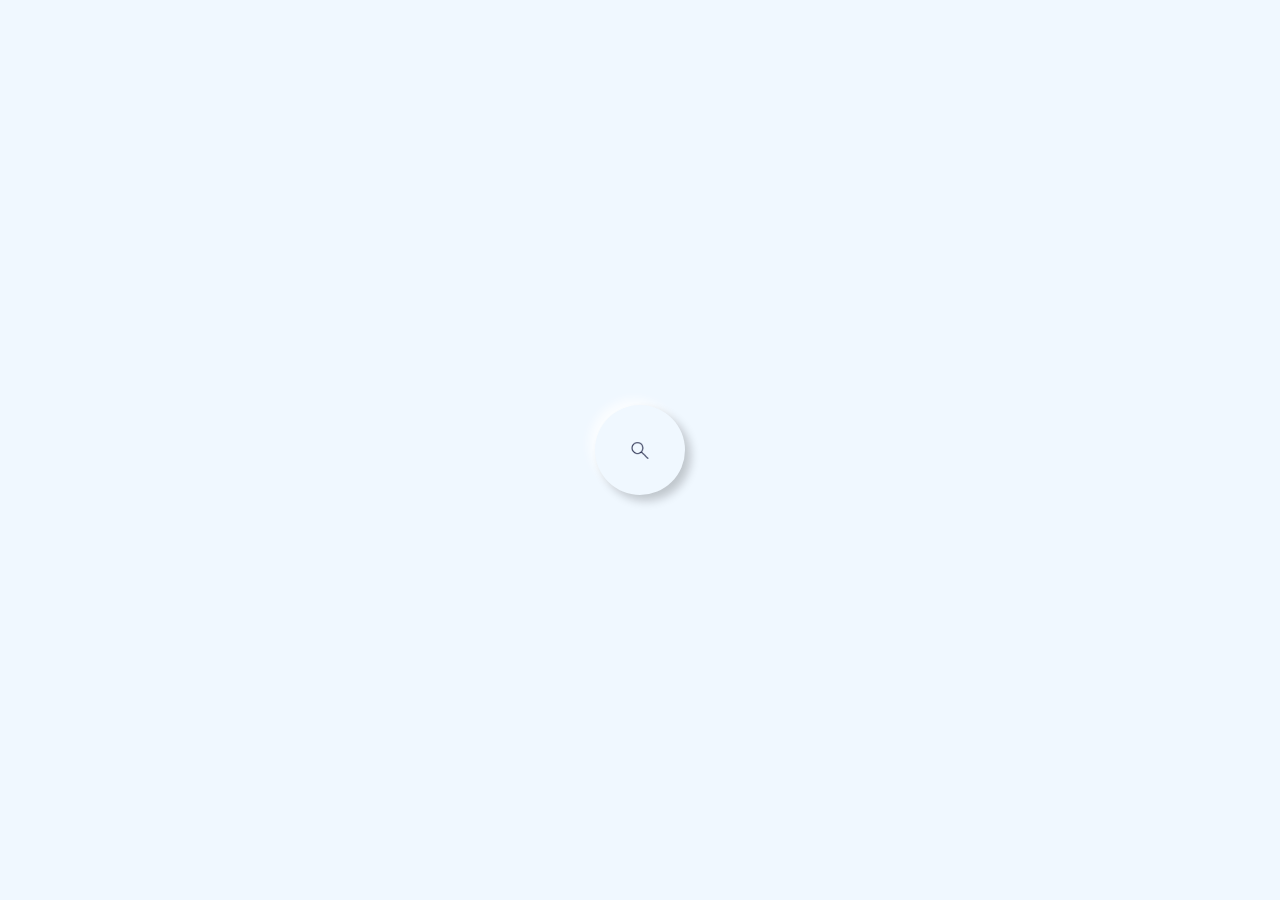
<file: animated-search-bar/index.html>
<!doctype html>
<html lang="en">
  <head>
    <meta charset="UTF-8" />
    <meta name="viewport" content="width=device-width, initial-scale=1.0" />
    <title>Animated Search bar</title>
    <link rel="stylesheet" href="index.css" />
  </head>
  <body>
    <div class="search-bar-container active">
      <img src="search.png" alt="" class="search-img" />
      <input
        type="text"
        name=""
        id=""
        class="search-input"
        placeholder="Search..."
      />
      <img src="microphone.png" alt="" class="mic-img" />
    </div>
    <script src="index.js"></script>
  </body>
</html>
</file>
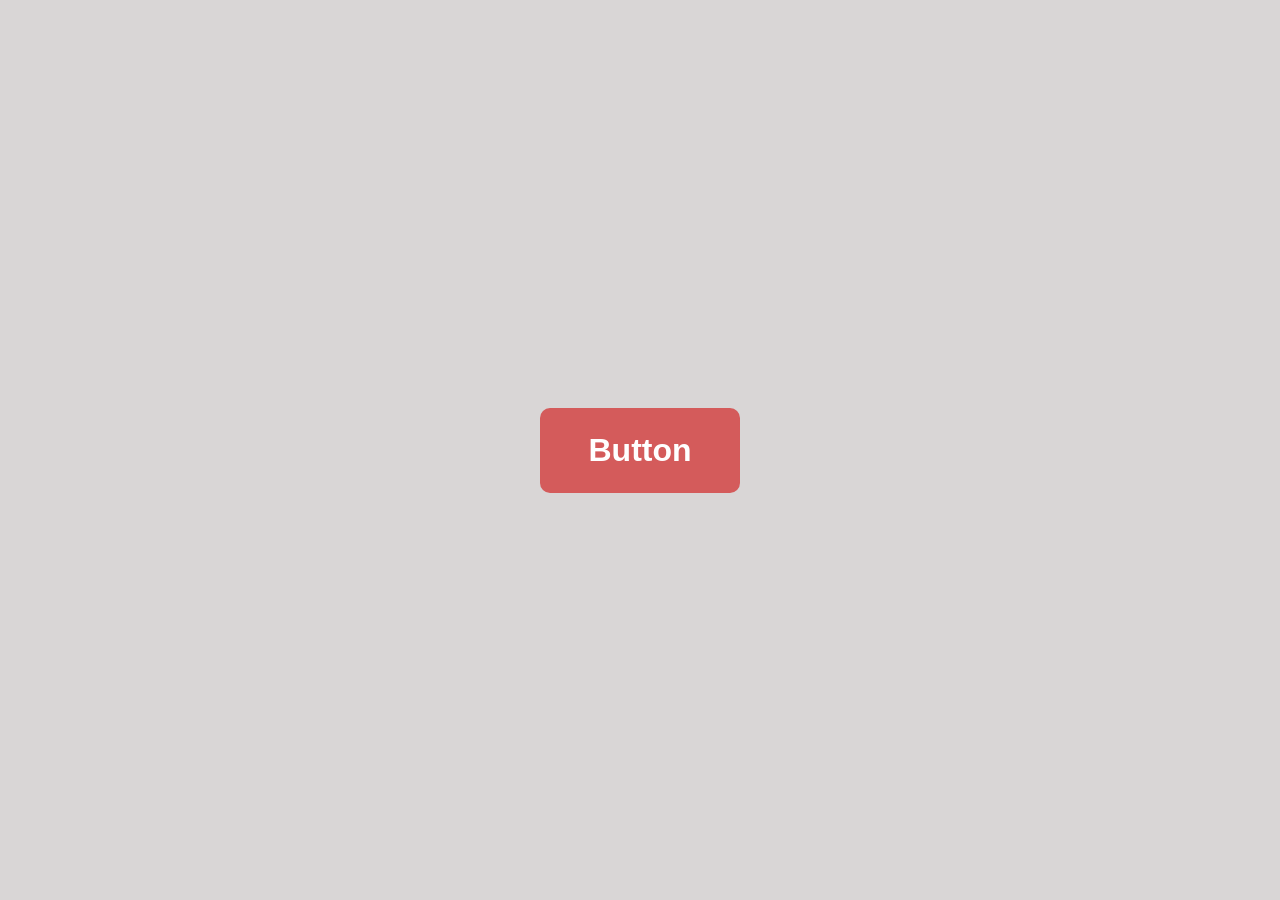
<file: button-ripple-effect/index.html>
<!doctype html>
<html lang="en">
  <head>
    <meta charset="UTF-8" />
    <meta name="viewport" content="width=device-width, initial-scale=1.0" />
    <title>Button Ripple Effect</title>
    <link rel="stylesheet" href="style.css" />
  </head>
  <body>
    <a href="#" class="btn"><span>Button</span></a>
    <script src="index.js"></script>
  </body>
</html>
</file>
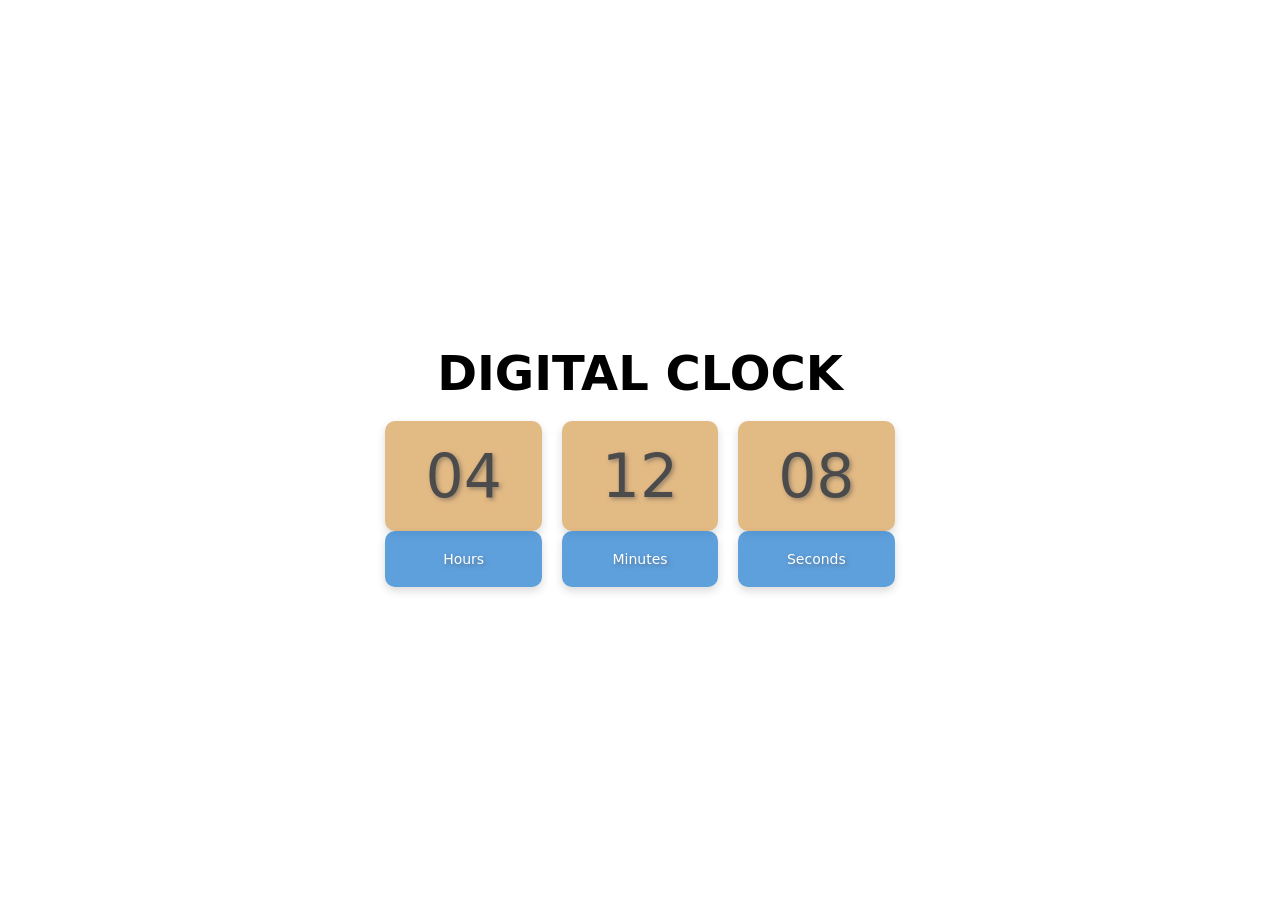
<file: Digital-Clock/index.html>
<!doctype html>
<html lang="en">
  <head>
    <meta charset="UTF-8" />
    <meta name="viewport" content="width=device-width, initial-scale=1.0" />
    <title>Digital Clock</title>
    <link rel="stylesheet" href="style.css" />
  </head>
  <body>
    <h1>Digital Clock</h1>
    <div class="clock">
      <div class="hour">
        <span id="hour">00</span>
        <span class="text">Hours</span>
      </div>
      <div class="minute">
        <span id="minute">00</span>
        <span class="text">Minutes</span>
      </div>
      <div class="second">
        <span id="second">00</span>
        <span class="text">Seconds</span>
      </div>
      <!-- <div class="ampm">
        <span class="ampm">AM</span>
      </div> -->
    </div>
    <script src="index.js"></script>
  </body>
</html>
</file>
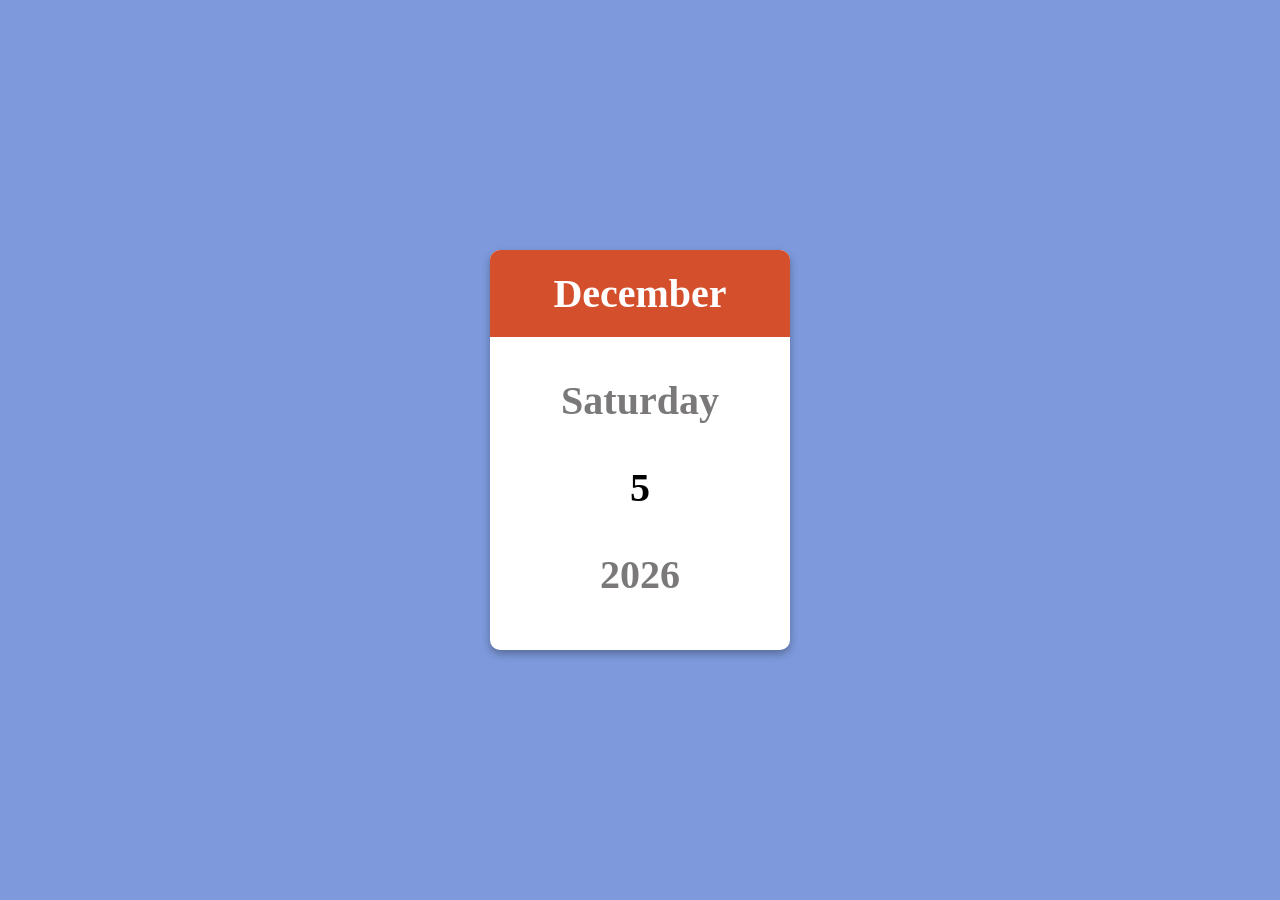
<file: mini-calendar/index.html>
<!doctype html>
<html lang="en">
  <head>
    <meta charset="UTF-8" />
    <meta name="viewport" content="width=device-width, initial-scale=1.0" />
    <title>Mini Calendar</title>
    <link rel="stylesheet" href="style.css" />
  </head>
  <body>
    <div class="container-calendar">
      <p class="month" id="month">April</p>
      <p class="weekDay" id="weekDay">Monday</p>
      <p class="weekNumber" id="weekNumber">4</p>
      <p class="fullYear" id="fullYear">2026</p>
    </div>
    <script src="index.js"></script>
  </body>
</html>
</file>
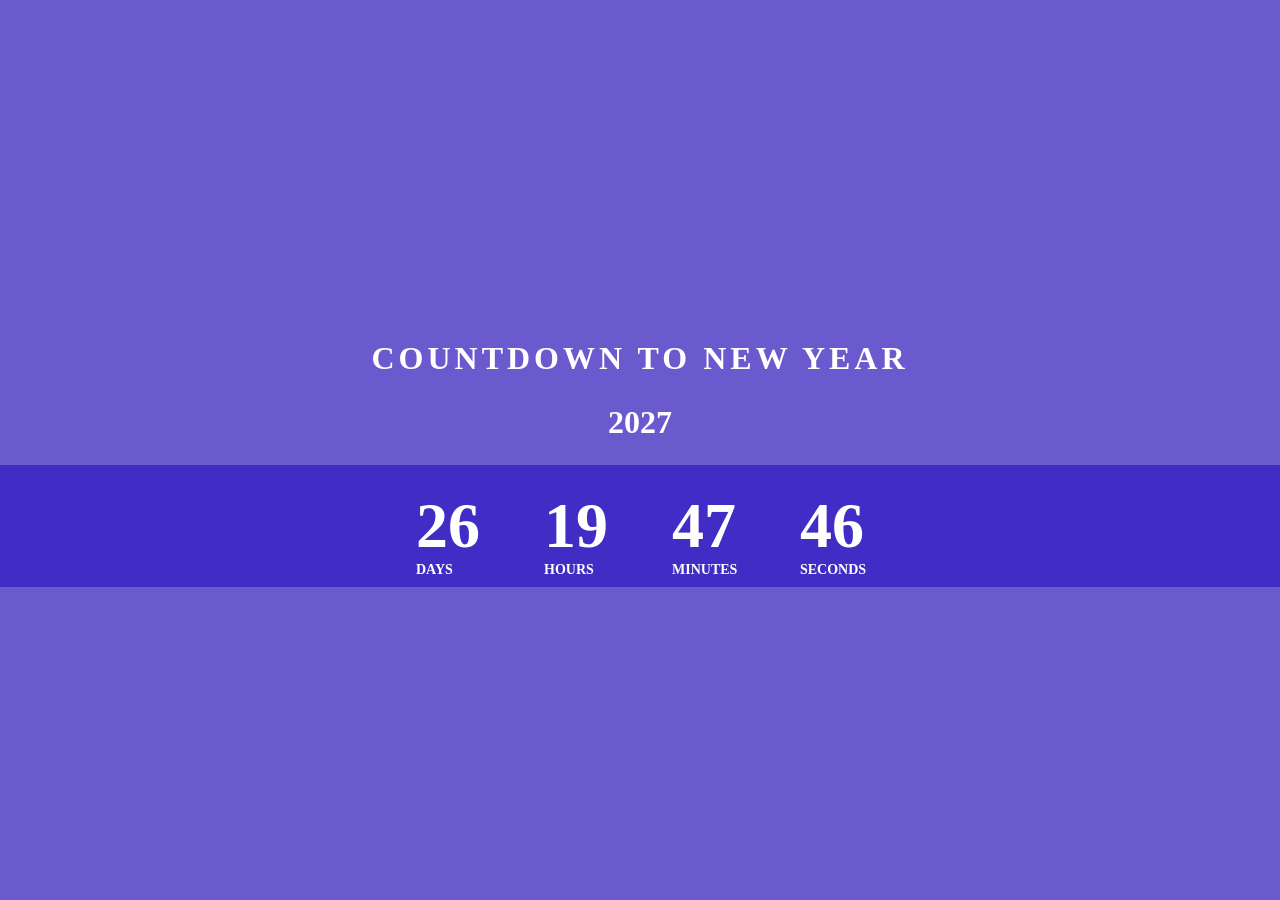
<file: new-year-countdown/index.html>
<!doctype html>
<html lang="en">
  <head>
    <meta charset="UTF-8" />
    <meta name="viewport" content="width=device-width, initial-scale=1.0" />
    <title>New Year Countdown</title>
    <link rel="stylesheet" href="style.css" />
  </head>
  <body>
    <h2>Countdown to New Year</h2>
    <div class="year">2027</div>
    <div class="countdown">
      <div id="day">00</div>
      <div id="hour">00</div>
      <div id="minute">00</div>
      <div id="second">00</div>
    </div>
    <script src="index.js"></script>
  </body>
</html>
</file>
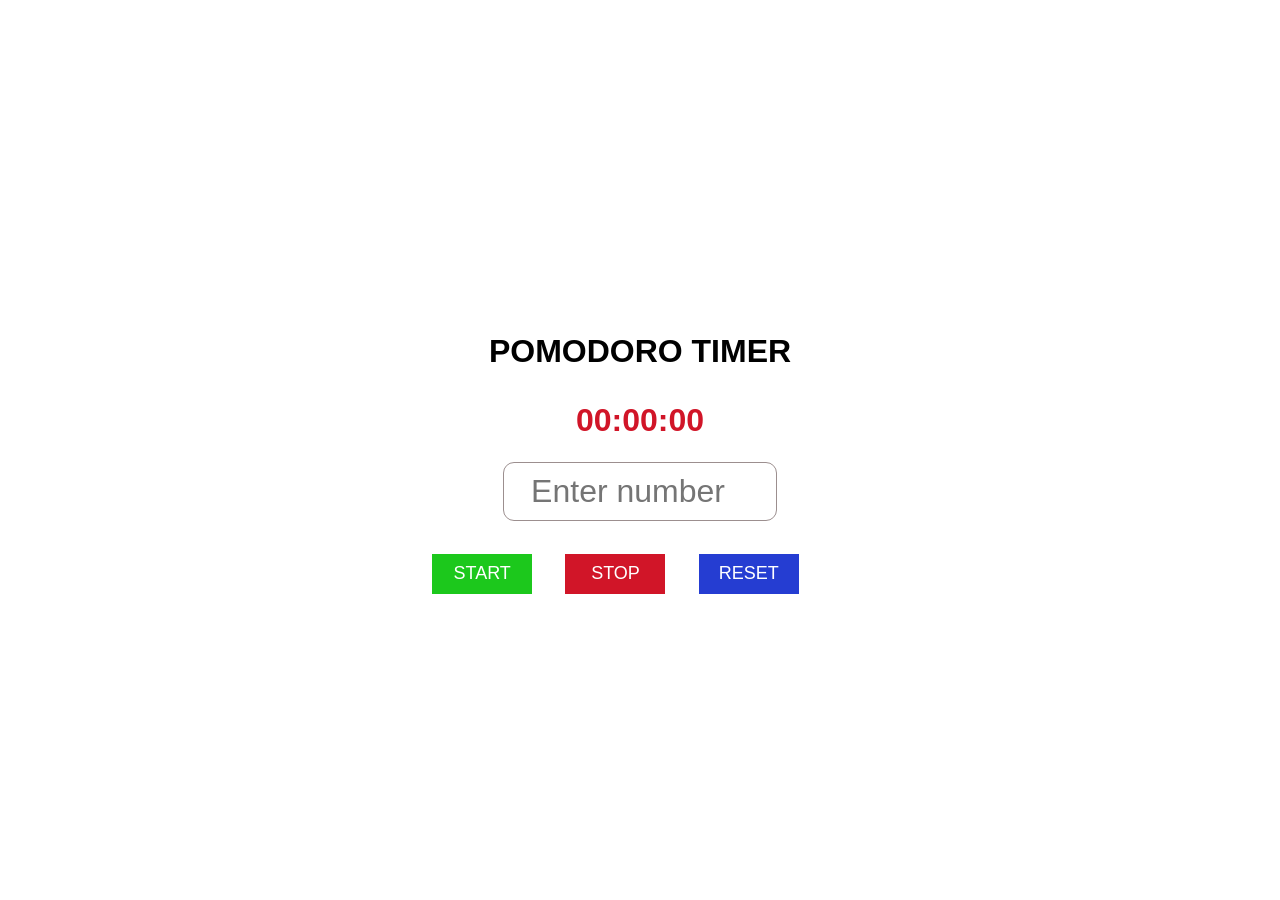
<file: pomodoro-timer/index.html>
<!doctype html>
<html lang="en">
  <head>
    <meta charset="UTF-8" />
    <meta name="viewport" content="width=device-width, initial-scale=1.0" />
    <title>Pomodoro Timer</title>
    <link rel="stylesheet" href="style.css" />
  </head>
  <body>
    <div class="container">
      <h2>Pomodoro Timer</h2>
      <p id="timer">00:00:00</p>
      <input
        type="number"
        name="timerInput"
        id="timer-input"
        class="timerInput"
        placeholder="Enter number "
        required
      />
      <div class="btn-container">
        <button class="btn-start" id="btn-start">Start</button>
        <button class="btn-stop" id="btn-stop">Stop</button>
        <button class="btn-reset" id="btn-reset">Reset</button>
      </div>
    </div>
    <script src="index.js"></script>
  </body>
</html>
</file>
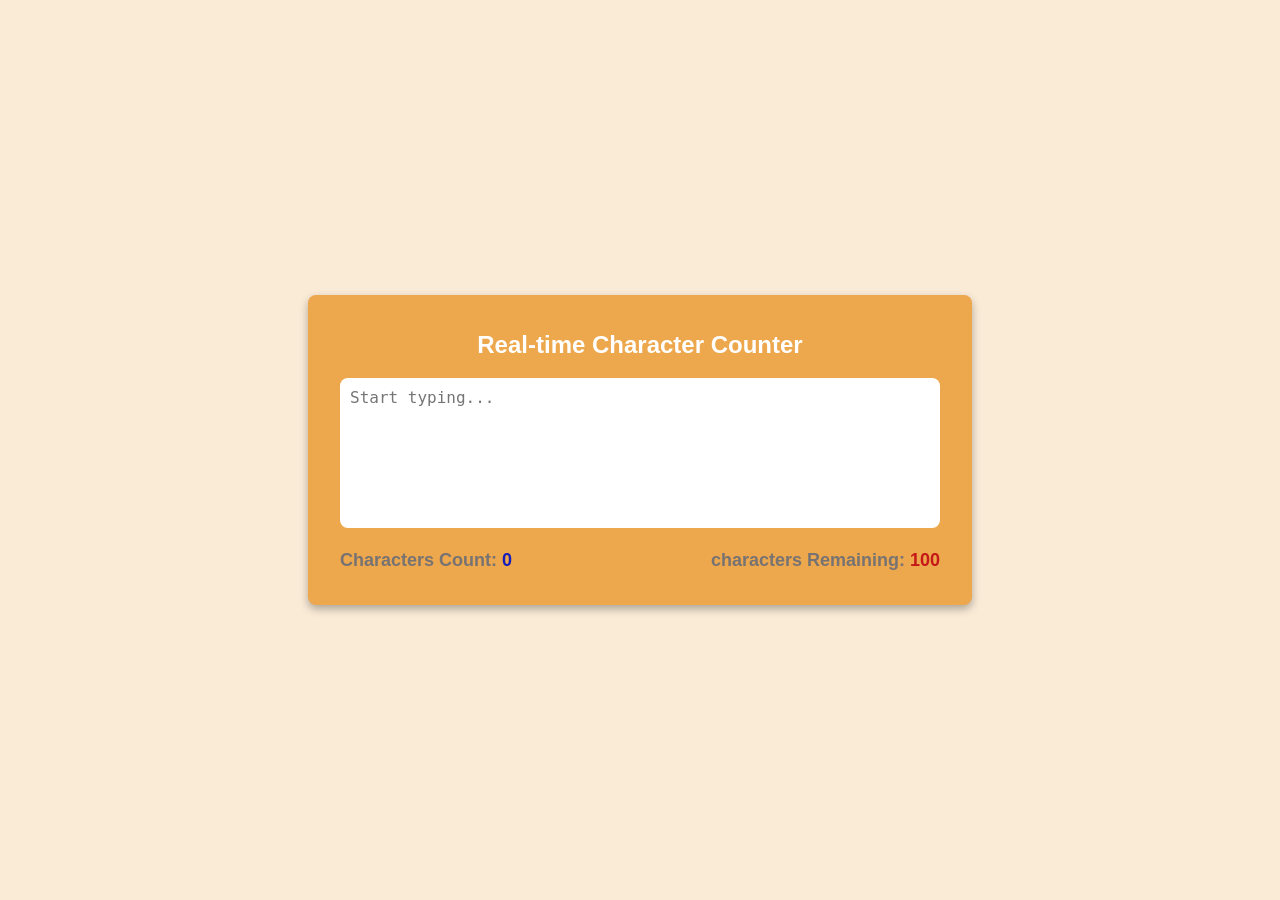
<file: realTime-character-counter/index.html>
<!doctype html>
<html lang="en">
  <head>
    <meta charset="UTF-8" />
    <meta name="viewport" content="width=device-width, initial-scale=1.0" />
    <title>Real Time Character Counter</title>
    <link rel="stylesheet" href="style.css" />
  </head>
  <body>
    <div class="container">
      <h2>Real-time Character Counter</h2>
      <textarea
        id="text-input"
        placeholder="Start typing..."
        maxlength="100"
      ></textarea>
      <div class="counters-container">
        <p id="char-count">
          Characters Count: <span class="total-count">0</span>
        </p>
        <p id="char-limit">
          characters Remaining: <span class="remain"></span>
        </p>
      </div>
    </div>
    <script src="index.js"></script>
  </body>
</html>
</file>
<file: animated-search-bar/index.css>
body {
  margin: 0;
  padding: 0;
  font-family: sans-serif;
  display: flex;
  justify-content: center;
  align-items: center;
  height: 100vh;
  background-color: aliceblue;
}

.search-bar-container {
  background-color: aliceblue;
  width: 500px;
  height: 80px;
  position: relative;
  display: flex;
  justify-content: center;
  align-items: center;
  padding: 5px;
  border-radius: 50px;
  box-shadow:
    6px 6px 10px rgba(0, 0, 0, 0.2),
    -6px -6px 10px rgba(255, 255, 255, 0.7);
  margin: 10px;
  transition: width 1.5s ease;
}

.search-input {
  margin: 10px 30px;
  padding: 10px 18px;
  background-color: transparent;
  border: none;
  outline: none;
  width: 100%;
  font-size: 24px;
  transition: width 1s;
  transition-delay: 0.4s;
}

.search-img {
  position: absolute;
  left: 10px;
  width: 25px;
  cursor: pointer;
}

.mic-img {
  position: absolute;
  right: 10px;
  width: 30px;
}

.active.search-bar-container {
  width: 80px;
}

.active .search-input {
  width: 0;
}

.active .search-img {
  left: 50%;
  transform: translateX(-50%);
}

.active .mic-img {
  display: none;
}
</file>
<file: button-ripple-effect/style.css>
body {
  margin: 0;
  padding: 0;
  display: flex;
  justify-content: center;
  align-items: center;
  height: 100vh;
  background: #d9d6d6;
  font-family: Arial, Helvetica, sans-serif;
}

.btn {
  background-color: #d45b5b;
  text-decoration: none;
  font-size: 32px;
  font-weight: bold;
  color: #fff;
  border-radius: 10px;
  padding: 24px 48px;
  position: relative;
  overflow: hidden;
}

.btn::before {
  content: "";
  position: absolute;
  width: 0;
  height: 0;
  background-color: #d900ff;
  top: var(--yPos);
  left: var(--xPos);
  transform: translate(-50%, -50%);
  border-radius: 50%;
  transition:
    width 0.5s ease,
    height 0.5s ease;
}

.btn:hover::before {
  width: 450px;
  height: 450px;
}

.btn span {
  position: relative;
  z-index: 1;
}
</file>
<file: Digital-Clock/style.css>
body {
  margin: 0;
  padding: 0;
  font-family:
    system-ui,
    -apple-system,
    BlinkMacSystemFont,
    "Segoe UI",
    Roboto,
    Oxygen,
    Ubuntu,
    Cantarell,
    "Open Sans",
    "Helvetica Neue",
    sans-serif;
  display: flex;
  flex-direction: column;
  justify-content: center;
  align-items: center;
  height: 100vh;
  background: url("https://picsum.photos/seed/picsum/1800/1000") no-repeat;
  background-size: cover;
}

h1 {
  text-transform: uppercase;
  font-size: 3rem;
  margin-bottom: 20px;
}

.clock {
  display: flex;
  justify-content: center;
  align-items: center;
  gap: 20px;
}

/* .hour {
  background-color: #e6be8a;
  font-size: 2rem;
  color: blueviolet;
  padding: 12px 24px;
  opacity: 0.7;
}

.minute {
  background-color: #e6be8a;
  font-size: 2rem;
  color: blueviolet;
  padding: 12px 24px;
  opacity: 0.7;
}
.second {
  background-color: #e6be8a;
  font-size: 2rem;
  color: blueviolet;
  padding: 12px 24px;
  opacity: 0.7;
}

.ampm {
  background-color: #e6be8a;
  font-size: 2rem;
  color: blueviolet;
  padding: 12px 24px;
  opacity: 0.7;
} */

.clock span {
  font-size: 60px;
  display: flex;
  justify-content: center;
  align-items: center;
  background-color: #d79d51;
  opacity: 0.7;
  text-shadow: 2px 2px 4px rgba(0, 0, 0, 0.5);
  box-shadow: 0 4px 8px rgba(0, 0, 0, 0.2);
  border-radius: 10px;
  padding: 20px 40px;
}

.clock span.text {
  font-size: 14px;
  background-color: #1b78ce;
  color: #fff;
}
</file>
<file: mini-calendar/style.css>
body {
  margin: 0;
  padding: 0;
  font-family: cursive;
  height: 100vh;
  background-color: #7e9add;
  display: flex;
  flex-direction: column;
  align-items: center;
  justify-content: center;
}

.container-calendar {
  width: 300px;
  height: 400px;
  text-align: center;
  background-color: #fff;
  border-radius: 10px;
  box-shadow: 0 4px 8px rgba(0, 0, 0, 0.3);
  overflow: hidden;
}

.month {
  font-size: 40px;
  font-weight: bold;
  background-color: #d4502c;
  margin: 0;
  padding: 20px;
  color: #fff;
}

.weekDay {
  font-size: 40px;
  font-weight: bold;
  color: #5e5c5cd3;
}

.weekNumber {
  font-size: 40px;
  font-weight: bold;
}

.fullYear {
  font-size: 40px;
  font-weight: bold;
  color: #5e5c5cd3;
}
</file>
<file: new-year-countdown/style.css>
body {
  margin: 0;
  padding: 0;
  font-family: cursive;
  display: flex;
  justify-content: center;
  align-items: center;
  flex-direction: column;
  height: 100vh;
  background-color: #6a5acd;
  overflow: hidden;
}

h2 {
  color: #fff;
  text-transform: uppercase;
  letter-spacing: 4px;
  font-size: 32px;
  font-weight: 700;
}

.year {
  color: #fff;
  font-size: 32px;
  font-weight: 700;
  margin-bottom: 24px;
}

.countdown {
  display: flex;
  justify-content: center;
  align-items: center;
  color: #fff;
  gap: 64px;
  font-size: 64px;
  font-weight: 700;
  background-color: #412dc6;
  width: 100%;
  padding: 24px;
  position: relative;
  text-align: center;
}

.countdown div::before {
  content: "";
  position: absolute;
  bottom: -35px;
  font-size: 14px;
  top: 80%;
  text-align: center;
  text-transform: uppercase;
}

.countdown #day::before {
  content: "Days";
}

.countdown #hour::before {
  content: "Hours";
}

.countdown #minute::before {
  content: "Minutes";
}

.countdown #second::before {
  content: "Seconds";
}
</file>
<file: pomodoro-timer/style.css>
body {
  margin: 0;
  padding: 0;
  box-sizing: border-box;
  display: flex;
  justify-content: center;
  align-items: center;
  height: 100vh;
  text-align: center;
  font-family: "Segoe UI", Tahoma, Geneva, Verdana, sans-serif;
}

.container h2 {
  font-size: 32px;
  text-transform: uppercase;
  margin-bottom: 24px;
}

.container #timer {
  font-size: 32px;
  font-size: 700;
  font-weight: 800;
  margin-bottom: 24px;
  color: #d11528;
}

.container .timerInput {
  max-width: 50%;
  border: none;
  padding: 10px 24px;
  border-radius: 10px;
  margin-bottom: 34px;
  outline: solid 1px #9c8f8f;
  text-align: center;
  font-size: 32px;
}

.btn-container {
  display: flex;
  justify-content: space-around;
  align-items: center;
  width: 400px;
}

.btn-container .btn-start {
  border: none;
  width: 100px;
  height: 40px;
  background-color: #1cc81c;
  color: #fff;
  font-size: 18px;
  text-transform: uppercase;
  cursor: pointer;
}

.btn-container .btn-stop {
  border: none;
  width: 100px;
  height: 40px;
  background-color: #d11528;
  color: #fff;
  font-size: 18px;
  text-transform: uppercase;
  cursor: pointer;
}

.btn-container .btn-reset {
  border: none;
  width: 100px;
  height: 40px;
  background-color: #253dd2;
  color: #fff;
  font-size: 18px;
  text-transform: uppercase;
  cursor: pointer;
}
</file>
<file: realTime-character-counter/style.css>
body {
  margin: 0;
  padding: 0;
  background-color: #faebd7;
  display: flex;
  justify-content: center;
  align-items: center;
  height: 100vh;
  font-family: "Segoe UI", Tahoma, Geneva, Verdana, sans-serif;
}

.container {
  width: 600px;
  height: auto;
  background-color: #eda74c;
  padding: 16px 32px;
  border-radius: 8px;
  box-shadow: 0 4px 8px rgba(0, 0, 0, 0.3);
}

.container h2 {
  text-align: center;
  color: #fff;
}

.container textarea {
  width: 100%;
  height: 150px;
  padding: 10px;
  font-size: 16px;
  border: none;
  border-radius: 8px;
  resize: none;
  outline: none;
  box-sizing: border-box;
}

.counters-container {
  display: flex;
  align-items: start;
  justify-content: space-between;
}

.counters-container p {
  font-size: 18px;
  font-weight: bold;
  color: #777373;
}

.total-count {
  color: #171dbb;
}

.remain {
  color: #c51818;
}
</file>
